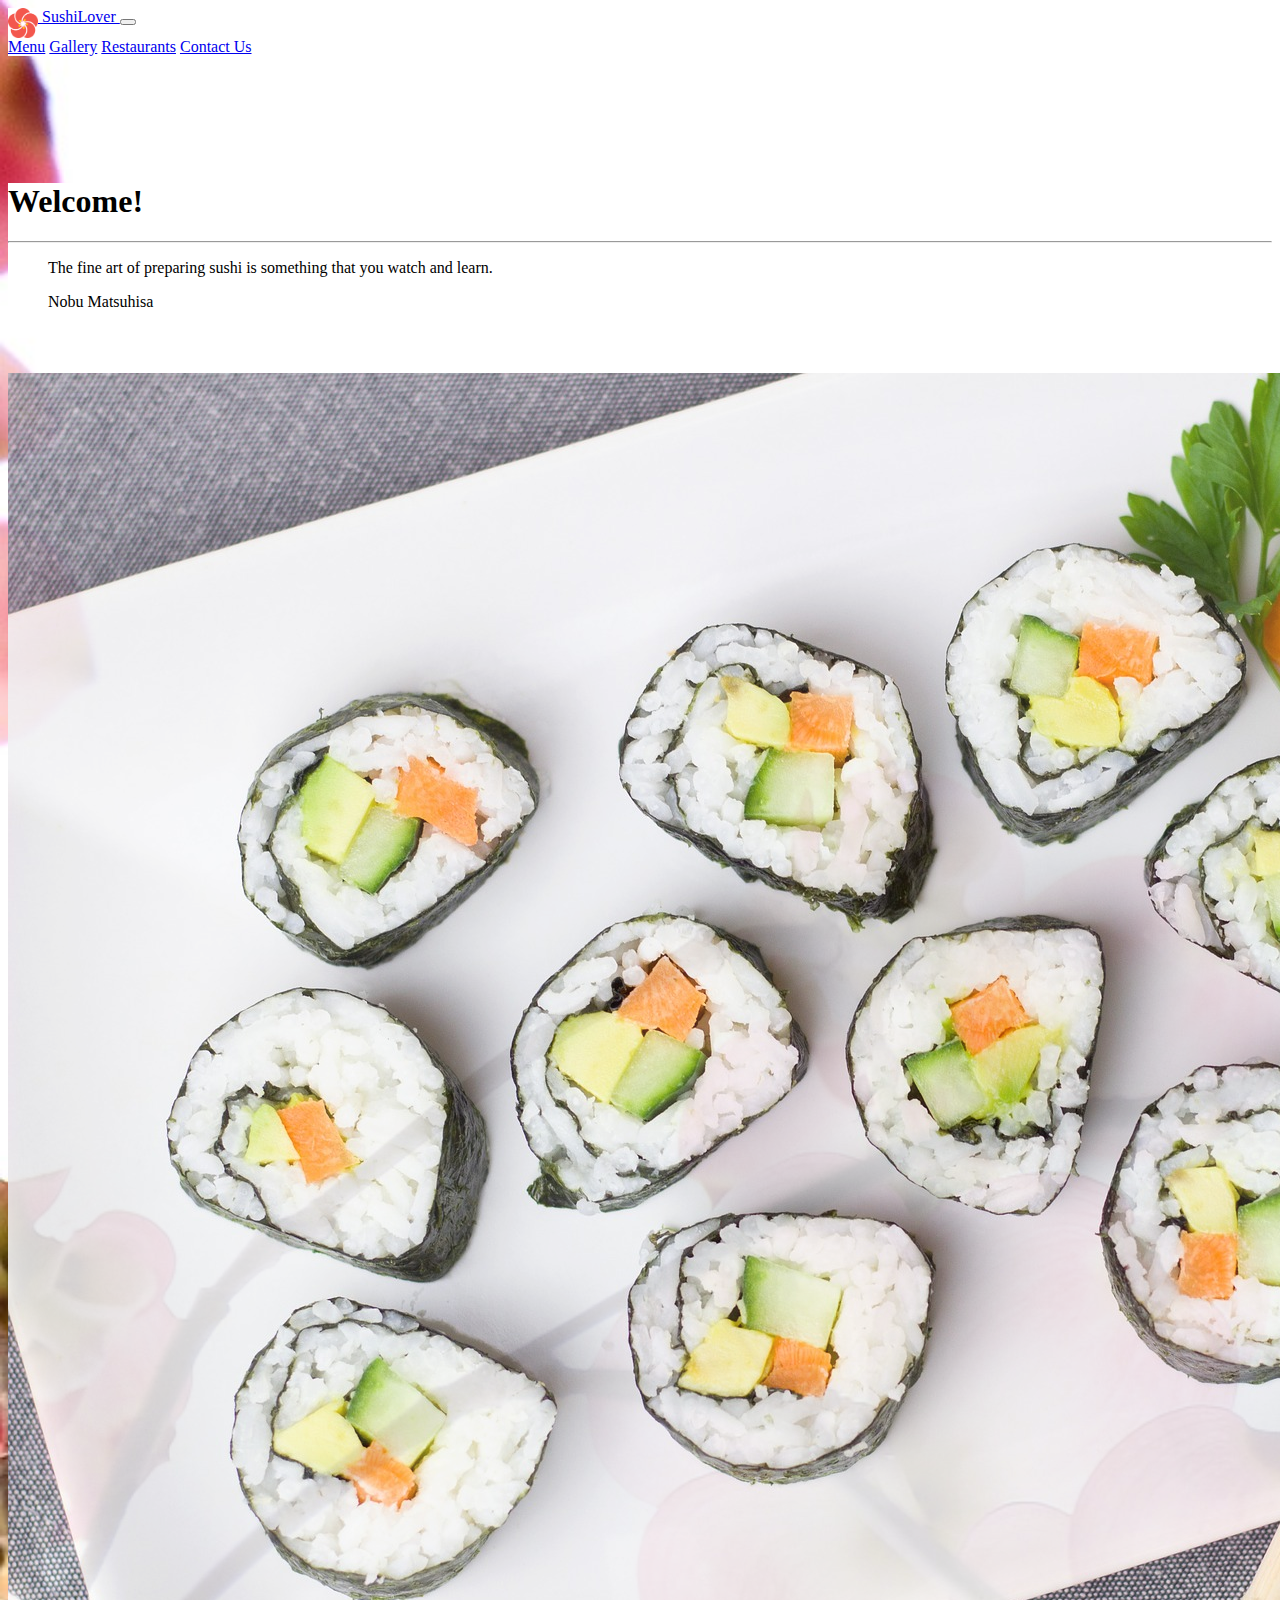
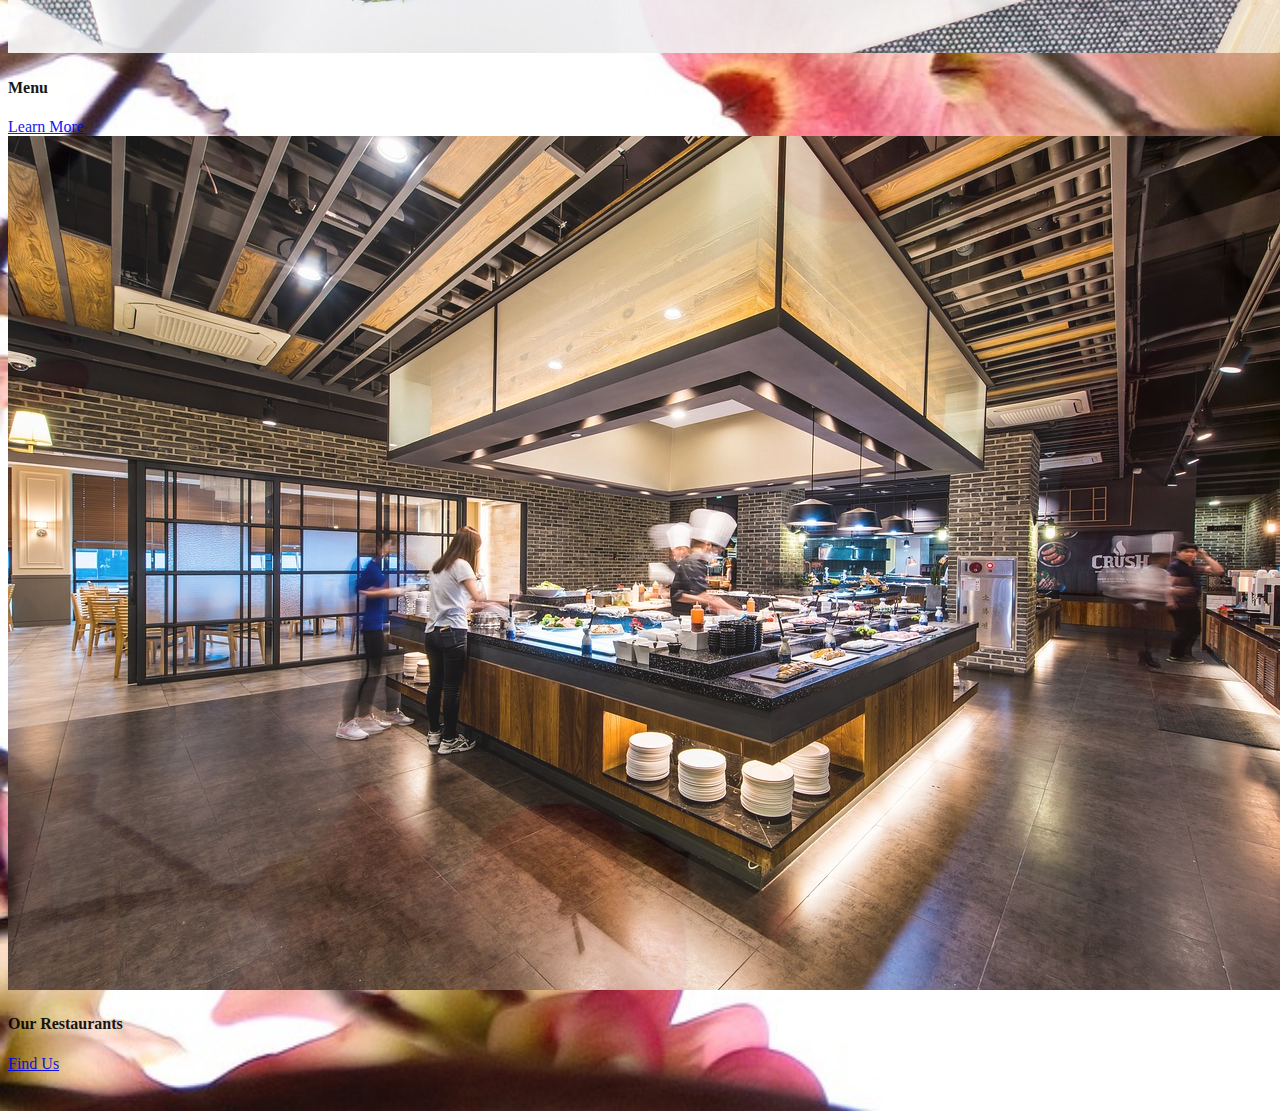
<file: html/index.html>
<!DOCTYPE html>
<html>
  <head>
    <meta charset="utf-8">
    <link rel="stylesheet" href="css/master.css">
    <link rel="stylesheet" href="https://maxcdn.bootstrapcdn.com/bootstrap/4.0.0-beta.2/css/bootstrap.min.css" integrity="sha384-PsH8R72JQ3SOdhVi3uxftmaW6Vc51MKb0q5P2rRUpPvrszuE4W1povHYgTpBfshb" crossorigin="anonymous">
    <title></title>
  </head>
  <body>
    <nav class="navbar navbar-expand-md navbar-light" style="background-color: #FFF;">
      <a class="navbar-brand" href="index.html"><img class="logo" src="../html/images/logo.png" width="30" height="30" alt="">
        SushiLover
      </a>
      <button class="navbar-toggler" type="button" data-toggle="collapse" data-target="#navbarNavAltMarkup" aria-controls="navbarNavAltMarkup" aria-expanded="false" aria-label="Toggle navigation">
        <span class="navbar-toggler-icon"></span>
      </button>
      <div class="collapse navbar-collapse" id="navbarNavAltMarkup">
        <div class="navbar-nav links">
          <a class="nav-item nav-link" href="menu.html">Menu</a>
          <a class="nav-item nav-link" href="photos.html">gallery</a>
          <a class="nav-item nav-link" href="restaurants.html">restaurants</a>
          <a class="nav-item nav-link" href="contactus.html">contact us</a>
        </div>
      </div>
    </nav>
    <!-- <hr class="featurette-divider"></hr> -->
    <div class="container">
      <div class="jumbotron intro" style="background-color: #FFF;">
        <h1 class="display-3">Welcome!</h1>
        <p class="lead"></p>
        <hr class="my-4">
        <!-- code to use when quoting someone with bootstrap -->
        <blockquote class="blockquote mb-0">
          <p>The fine art of preparing sushi is something that you watch and learn.</p>
          <footer class="blockquote-footer">Nobu Matsuhisa</footer>
        </blockquote>
      </div>
      <div class="row justify-content-around panels">
        <div class="card" style="width: 45%;">
          <img class="card-img-top" src="../html/images/sushi.jpg" alt="Card image cap">
          <div class="card-body">
            <h4 class="card-title">Menu</h4>
            <p></p>
            <a href="menu.html" class="btn btn-primary">Learn More</a>
          </div>
        </div>
        <div class="card" style="width: 45%;">
          <img class="card-img-top" src="../html/images/restaurants.jpg" alt="Card image cap">
          <div class="card-body">
            <h4 class="card-title">our restaurants</h4>
            <p class="card-text"></p>
            <a href="restaurants.html" class="btn btn-primary">find us</a>
          </div>
        </div>
      </div>
    </div>
    <script src="https://code.jquery.com/jquery-3.2.1.slim.min.js" integrity="sha384-KJ3o2DKtIkvYIK3UENzmM7KCkRr/rE9/Qpg6aAZGJwFDMVNA/GpGFF93hXpG5KkN" crossorigin="anonymous"></script>
    <script src="https://cdnjs.cloudflare.com/ajax/libs/popper.js/1.12.3/umd/popper.min.js" integrity="sha384-vFJXuSJphROIrBnz7yo7oB41mKfc8JzQZiCq4NCceLEaO4IHwicKwpJf9c9IpFgh" crossorigin="anonymous"></script>
    <script src="https://maxcdn.bootstrapcdn.com/bootstrap/4.0.0-beta.2/js/bootstrap.min.js" integrity="sha384-alpBpkh1PFOepccYVYDB4do5UnbKysX5WZXm3XxPqe5iKTfUKjNkCk9SaVuEZflJ" crossorigin="anonymous"></script>
  </body>
</html>
</file>
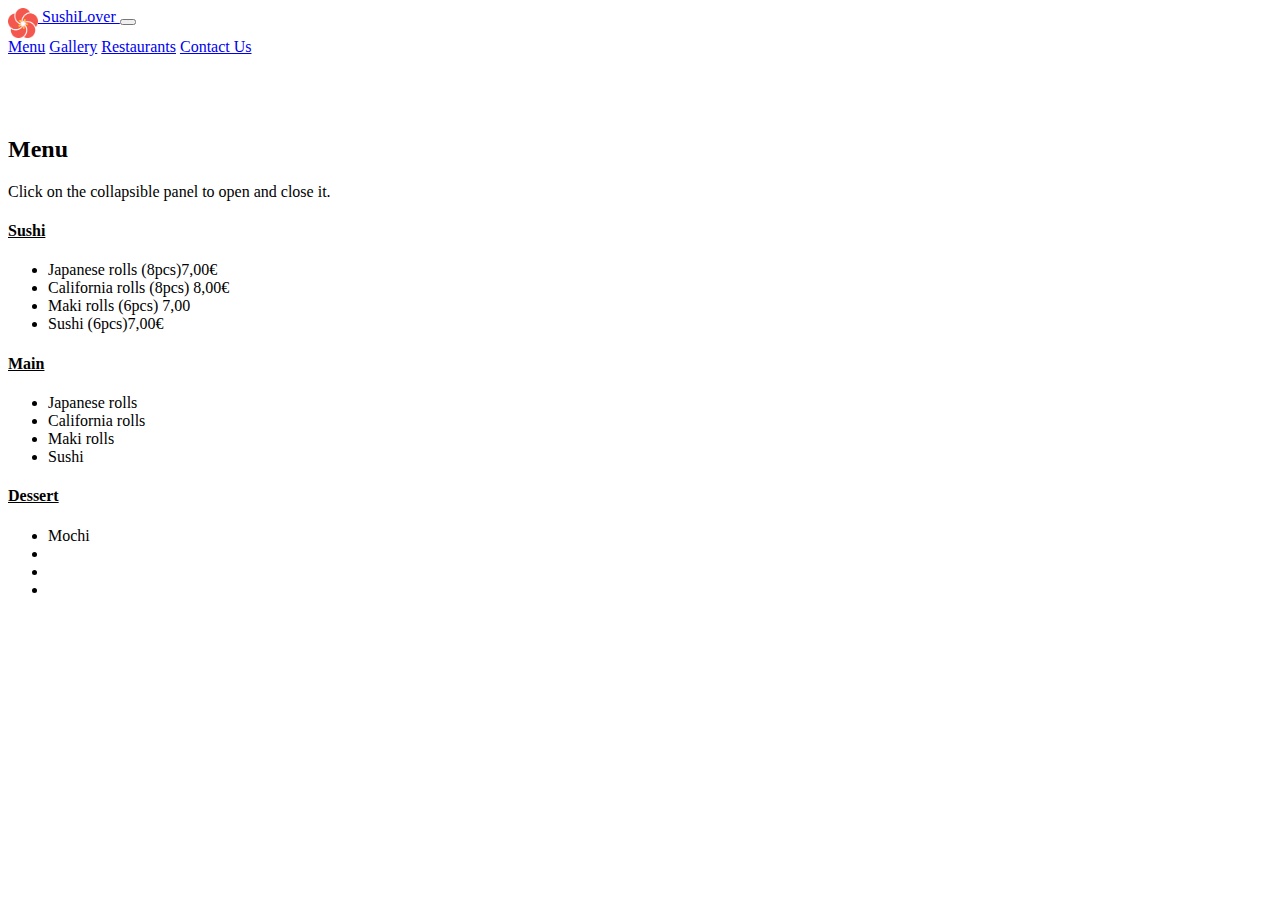
<file: html/menu.html>
<!DOCTYPE html>
<html>
  <head>
    <meta charset="utf-8">
    <link rel="stylesheet" href="https://maxcdn.bootstrapcdn.com/bootstrap/4.0.0-beta.2/css/bootstrap.min.css" integrity="sha384-PsH8R72JQ3SOdhVi3uxftmaW6Vc51MKb0q5P2rRUpPvrszuE4W1povHYgTpBfshb" crossorigin="anonymous">
    <link rel="stylesheet" href="css/menu.css">
    <title></title>
  </head>
  <body>
    <nav class="navbar navbar-expand-md navbar-light" style="background-color: #FFF;">
      <a class="navbar-brand" href="index.html"><img class="logo" src="../html/images/logo.png" width="30" height="30" alt="">
        SushiLover
      </a>
      <button class="navbar-toggler" type="button" data-toggle="collapse" data-target="#navbarNavAltMarkup" aria-controls="navbarNavAltMarkup" aria-expanded="false" aria-label="Toggle navigation">
        <span class="navbar-toggler-icon"></span>
      </button>
      <div class="collapse navbar-collapse" id="navbarNavAltMarkup">
        <div class="navbar-nav links">
          <a class="nav-item nav-link" href="menu.html">Menu</a>
          <a class="nav-item nav-link" href="photos.html">gallery</a>
          <a class="nav-item nav-link" href="restaurants.html">restaurants</a>
          <a class="nav-item nav-link" href="contactus.html">contact us</a>
        </div>
      </div>
    </nav>
    <!-- line to seprerate  -->
    <!-- <hr class="featurette-divider"></hr> -->
    <div class="container">
      <h2>Menu</h2>
      <p>Click on the collapsible panel to open and close it.</p>
      <div class="panel-group">
        <div class="panel panel-default">
          <div class="panel-heading">
            <h4 class="panel-title">
              <a data-toggle="collapse" href="#collapse1">Sushi</a>
            </h4>
          </div>
          <div id="collapse1" class="panel-collapse collapse">
            <ul class="list-group">
              <li class="list-group-item justify-content-between">Japanese rolls (8pcs)<span class="badge badge-secondary">7,00€</span></li>
              <li class="list-group-item">California rolls (8pcs) <span class="badge badge-secondary">8,00€</span></li>
              <li class="list-group-item">Maki rolls (6pcs) <span class="badge badge-secondary">7,00</span></li>
              <li class="list-group-item">Sushi (6pcs)<span class="badge badge-secondary">7,00€</span></li>
            </ul>
          </div>
        </div>
      </div>
      <div class="panel-group">
        <div class="panel panel-default">
          <div class="panel-heading">
            <h4 class="panel-title">
              <a data-toggle="collapse" href="#collapse2">Main</a>
            </h4>
          </div>
          <div id="collapse2" class="panel-collapse collapse">
            <ul class="list-group">
              <li class="list-group-item">Japanese rolls</li>
              <li class="list-group-item">California rolls</li>
              <li class="list-group-item">Maki rolls</li>
              <li class="list-group-item">Sushi</li>
            </ul>
          </div>
        </div>
      </div>
      <div class="panel-group">
        <div class="panel panel-default">
          <div class="panel-heading">
            <h4 class="panel-title">
              <a data-toggle="collapse" href="#collapse3">Dessert</a>
            </h4>
          </div>
          <div id="collapse3" class="panel-collapse collapse">
            <ul class="list-group">
              <li class="list-group-item h5">Mochi</li>
              <li class="list-group-item h5"></li>
              <li class="list-group-item h5"></li>
              <li class="list-group-item h5"></li>
            </ul>
          </div>
        </div>
      </div>
    </div>
    <script src="https://code.jquery.com/jquery-3.2.1.slim.min.js" integrity="sha384-KJ3o2DKtIkvYIK3UENzmM7KCkRr/rE9/Qpg6aAZGJwFDMVNA/GpGFF93hXpG5KkN" crossorigin="anonymous"></script>
    <script src="https://cdnjs.cloudflare.com/ajax/libs/popper.js/1.12.3/umd/popper.min.js" integrity="sha384-vFJXuSJphROIrBnz7yo7oB41mKfc8JzQZiCq4NCceLEaO4IHwicKwpJf9c9IpFgh" crossorigin="anonymous"></script>
    <script src="https://maxcdn.bootstrapcdn.com/bootstrap/4.0.0-beta.2/js/bootstrap.min.js" integrity="sha384-alpBpkh1PFOepccYVYDB4do5UnbKysX5WZXm3XxPqe5iKTfUKjNkCk9SaVuEZflJ" crossorigin="anonymous"></script>
  </body>
</html>
</file>
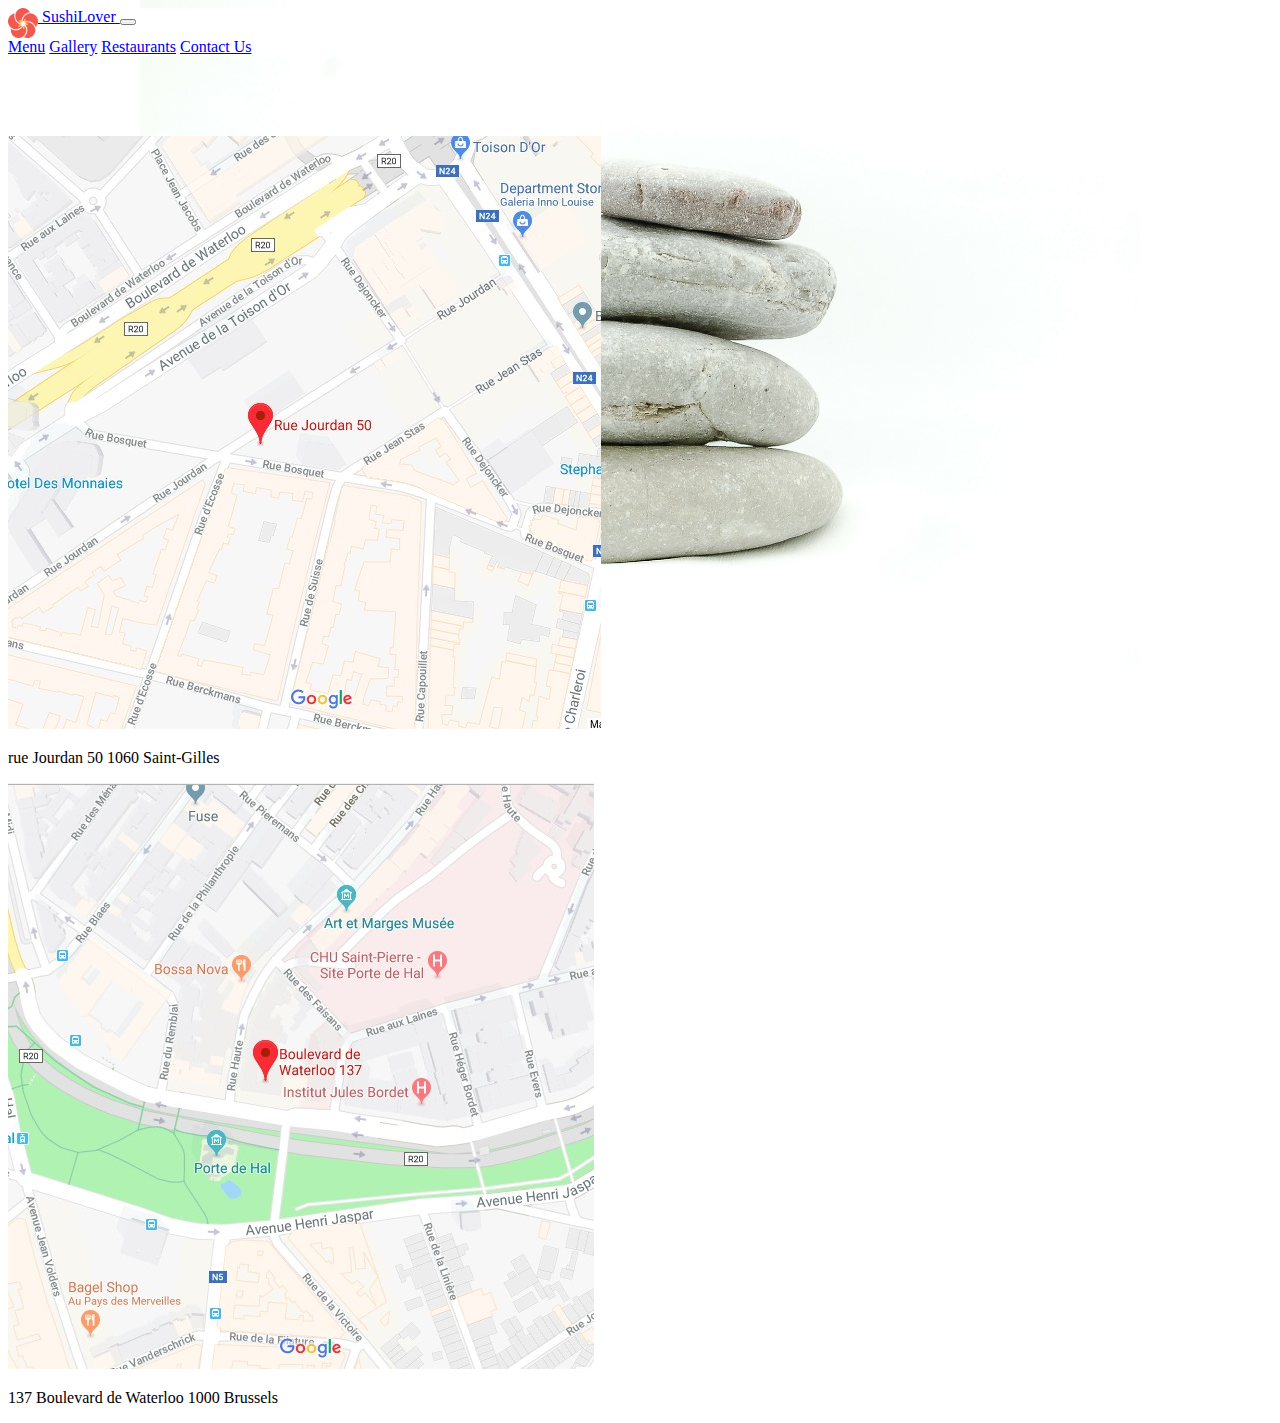
<file: html/restaurants.html>
<!-- http://new.sushizushi.com/Portals/1/EasyGalleryImages/4/10/StrawberryRoll95543.png -->
<!DOCTYPE html>
<html>
  <head>
    <meta charset="utf-8">
    <link rel="stylesheet" href="https://maxcdn.bootstrapcdn.com/bootstrap/4.0.0-beta.2/css/bootstrap.min.css" integrity="sha384-PsH8R72JQ3SOdhVi3uxftmaW6Vc51MKb0q5P2rRUpPvrszuE4W1povHYgTpBfshb" crossorigin="anonymous">
    <link rel="stylesheet" href="css/location.css">
    <title></title>
  </head>
  <body>
    <nav class="navbar navbar-expand-md navbar-light" style="background-color: #FFF;">
      <a class="navbar-brand" href="index.html"><img class="logo" src="../html/images/logo.png" width="30" height="30" alt="">
        SushiLover
      </a>
      <button class="navbar-toggler" type="button" data-toggle="collapse" data-target="#navbarNavAltMarkup" aria-controls="navbarNavAltMarkup" aria-expanded="false" aria-label="Toggle navigation">
        <span class="navbar-toggler-icon"></span>
      </button>
      <div class="collapse navbar-collapse" id="navbarNavAltMarkup">
        <div class="navbar-nav links">
          <a class="nav-item nav-link" href="menu.html">Menu</a>
          <a class="nav-item nav-link" href="photos.html">gallery</a>
          <a class="nav-item nav-link" href="restaurants.html">restaurants</a>
          <a class="nav-item nav-link" href="contactus.html">contact us</a>
        </div>
      </div>
    </nav>
    <!-- line to seprerate  -->
    <!-- <hr class="featurette-divider"></hr> -->
    <div class="container">
      <div class="row justify-content-between">
        <div class="card" style="width: 20rem;">
          <img class="card-img-top" src="../html/images/map-jordan.jpg" alt="Card image cap">
          <div class="card-body">
            <p class="card-text">rue Jourdan 50 1060 Saint-Gilles</p>
          </div>
        </div>
        <div class="card" style="width: 20rem;">
          <img class="card-img-top" src="../html/images/maps-waterloo.jpg" alt="Card image cap">
          <div class="card-body">
            <p class="card-text">137 Boulevard de Waterloo 1000 Brussels</p>
          </div>
        </div>
      </div>
    </div>
    <script src="https://code.jquery.com/jquery-3.2.1.slim.min.js" integrity="sha384-KJ3o2DKtIkvYIK3UENzmM7KCkRr/rE9/Qpg6aAZGJwFDMVNA/GpGFF93hXpG5KkN" crossorigin="anonymous"></script>
    <script src="https://cdnjs.cloudflare.com/ajax/libs/popper.js/1.12.3/umd/popper.min.js" integrity="sha384-vFJXuSJphROIrBnz7yo7oB41mKfc8JzQZiCq4NCceLEaO4IHwicKwpJf9c9IpFgh" crossorigin="anonymous"></script>
    <script src="https://maxcdn.bootstrapcdn.com/bootstrap/4.0.0-beta.2/js/bootstrap.min.js" integrity="sha384-alpBpkh1PFOepccYVYDB4do5UnbKysX5WZXm3XxPqe5iKTfUKjNkCk9SaVuEZflJ" crossorigin="anonymous"></script>
  </body>
</html>
</file>
<file: html/css/master.css>
html{
  margin: 0;
  padding: 0;
  /*
  https://c1.staticflickr.com/8/7173/6598253987_530950c711_b.jpg
   */
}
body{
  background-image: url(../images/flowers.jpg);
  background-repeat: no-repeat;
  background-size: cover;

}
.logo{
  vertical-align: top;
}
.links{
  text-transform: capitalize;
}
.container{
  padding-top: 15px;
  margin-top: 80px;
}
.intro{
  /*opacity: 0.8;*/
  margin: 32px 0px;
}
.panels{
  padding: 30px 0px;
}
.card{
  opacity: 0.9;
  text-transform: capitalize;
}
</file>
<file: html/css/menu.css>
html{
  margin: 0;
  padding: 0;
}
body{
  background-image: url(https://static.pexels.com/photos/305821/pexels-photo-305821.jpeg);
  background-repeat: no-repeat;
  background-size: cover;
  background-position: center;
}
.logo{
  vertical-align: top;
}
.links{
  text-transform: capitalize;
}
.container{
  margin-top: 80px;
}
h4 a{
  color: black;
}
</file>
<file: html/css/location.css>
.links{
  text-transform: capitalize;
}
body{
  background-image: url(../images/the-stones.jpg);
  background-size: 1000px;
  background-position: top;
  background-repeat: no-repeat;
}
.logo{
  vertical-align: top;
}
.container{
  margin-top: 80px;
}
</file>
